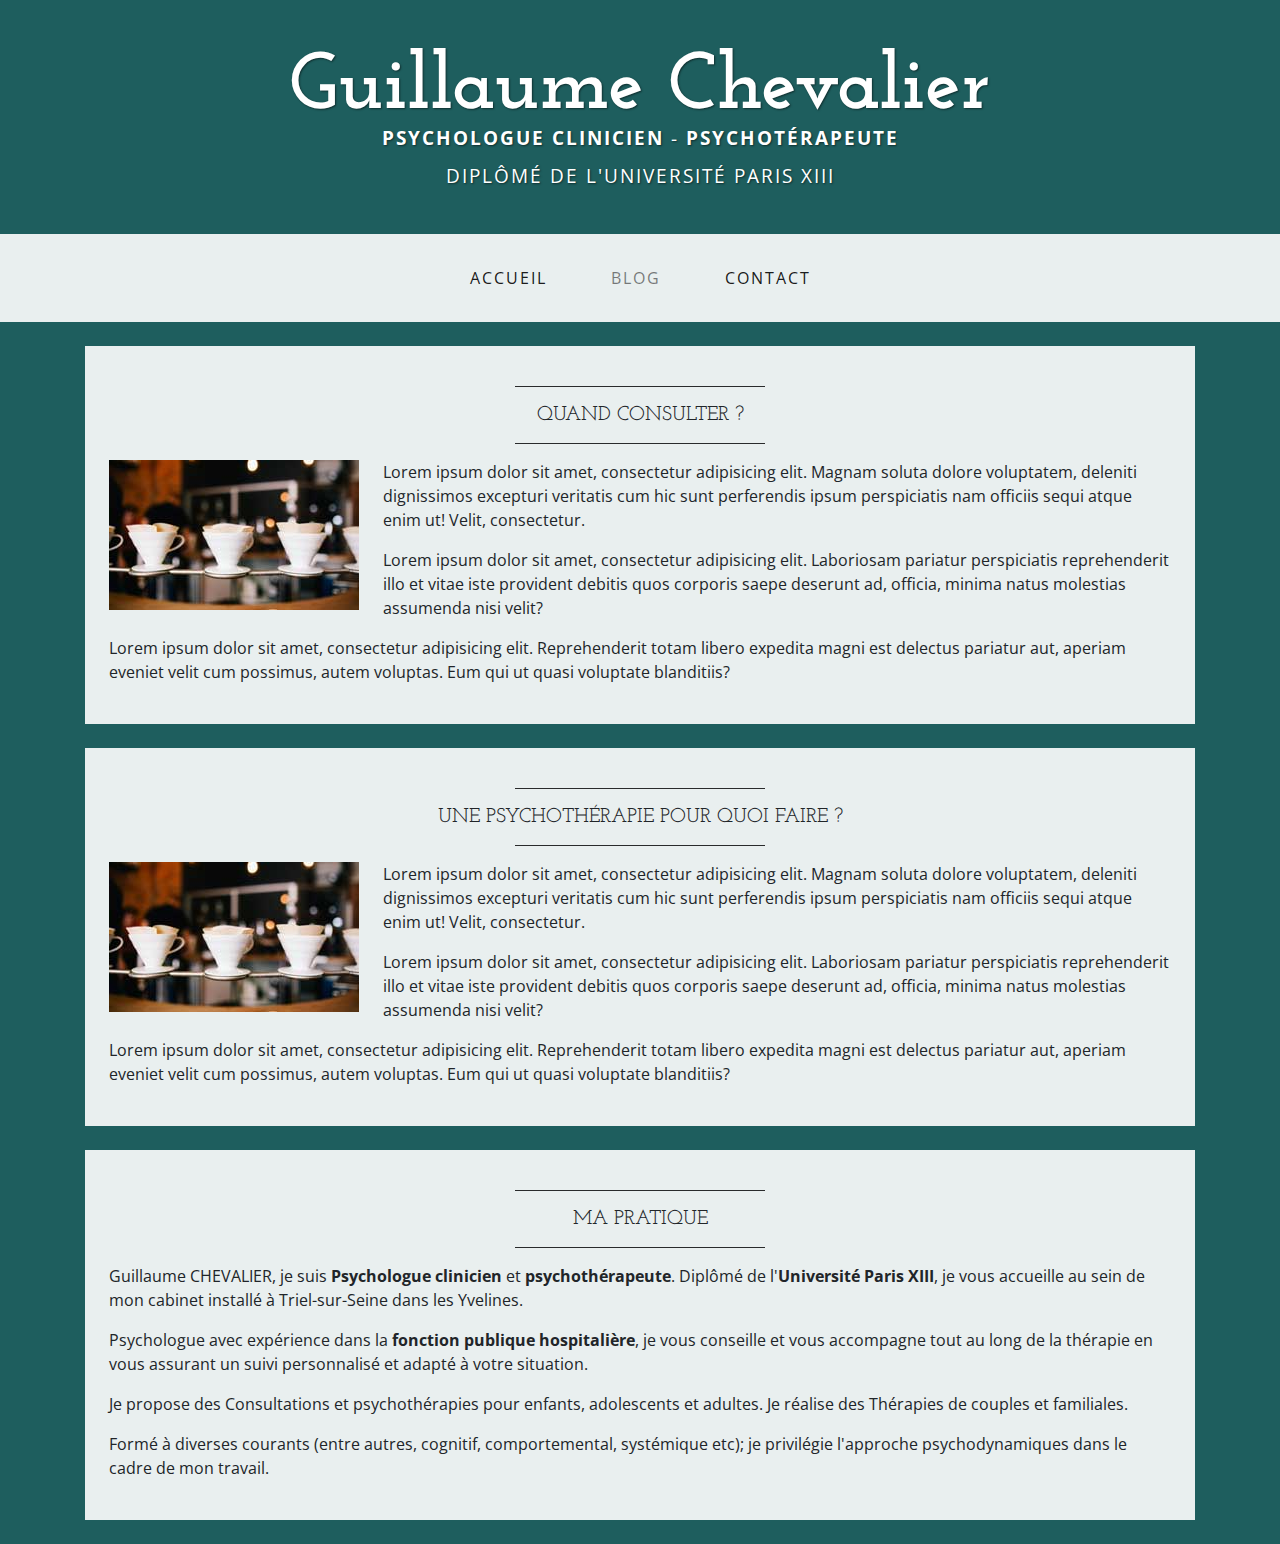
<file: index.html>
<!DOCTYPE html>
<html lang="en">

  <head>

    <meta charset="utf-8">
    <meta name="viewport" content="width=device-width, initial-scale=1, shrink-to-fit=no">
    <meta name="description" content="Site internet du praticien Guillaume Chevalier Psychologue, Psychologue clinicien, psychanalyste, psychothérapeute">
    <title>Guillaume Chevalier Psychologue, psychanalyste, psychothérapeute</title>
    <meta name="author" content="">

    <title>Guillaume Chevalier Psychologue, psychanalyste, psychothérapeute</title>

    <!-- Bootstrap core CSS -->
    <link href="vendor/bootstrap/css/bootstrap.min.css" rel="stylesheet">

    <!-- Custom fonts for this template -->
    <link href="https://fonts.googleapis.com/css?family=Open+Sans:300italic,400italic,600italic,700italic,800italic,400,300,600,700,800" rel="stylesheet" type="text/css">
    <link href="https://fonts.googleapis.com/css?family=Josefin+Slab:100,300,400,600,700,100italic,300italic,400italic,600italic,700italic" rel="stylesheet" type="text/css">

    <!-- Custom styles for this template -->
    <link href="css/business-casual.css" rel="stylesheet">

  </head>

  <body>


    <div class="tagline-upper text-center text-heading text-shadow text-white mt-5 d-none d-lg-block">Guillaume Chevalier</div>
    <div class="tagline-lower text-center text-expanded text-shadow text-uppercase text-white mb-5 d-none d-lg-block"><strong>Psychologue</strong> <strong>clinicien</strong>  - <strong>Psychotérapeute</strong> <br><br>
    Diplômé de l'Université Paris XIII</div>

    <!-- Navigation -->
    <nav class="navbar navbar-expand-lg navbar-light bg-faded py-lg-4">
      <div class="container">
        <a class="navbar-brand text-uppercase text-expanded font-weight-bold d-lg-none" href="#">Start Bootstrap</a>
        <button class="navbar-toggler" type="button" data-toggle="collapse" data-target="#navbarResponsive" aria-controls="navbarResponsive" aria-expanded="false" aria-label="Toggle navigation">
          <span class="navbar-toggler-icon"></span>
        </button>
        <div class="collapse navbar-collapse" id="navbarResponsive">
          <ul class="navbar-nav mx-auto">
            <li class="nav-item active px-lg-4">
              <a class="nav-link text-uppercase text-expanded" href="index.html">Accueil
                <span class="sr-only">(current)</span>
              </a>
            </li>
            <li class="nav-item px-lg-4">
              <a class="nav-link text-uppercase text-expanded" href="blog.html">Blog</a>
            </li>
            <li class="nav-item active px-lg-4">
              <a class="nav-link text-uppercase text-expanded" href="contact.html">Contact</a>
            </li>
          </ul>
        </div>
      </div>
    </nav>

    <div class="container">

      <div class="bg-faded p-4 my-4">
        <hr class="divider">
        <h2 class="text-center text-lg text-uppercase my-0">Quand
          consulter ?
        </h2>
        <hr class="divider">
        <img class="img-fluid float-left mr-4 d-none d-lg-block" src="img/intro-pic.jpg" alt="">
        <p>Lorem ipsum dolor sit amet, consectetur adipisicing elit. Magnam soluta dolore voluptatem, deleniti dignissimos excepturi veritatis cum hic sunt perferendis ipsum perspiciatis nam officiis sequi atque enim ut! Velit, consectetur.</p>
        <p>Lorem ipsum dolor sit amet, consectetur adipisicing elit. Laboriosam pariatur perspiciatis reprehenderit illo et vitae iste provident debitis quos corporis saepe deserunt ad, officia, minima natus molestias assumenda nisi velit?</p>
        <p>Lorem ipsum dolor sit amet, consectetur adipisicing elit. Reprehenderit totam libero expedita magni est delectus pariatur aut, aperiam eveniet velit cum possimus, autem voluptas. Eum qui ut quasi voluptate blanditiis?</p>
      </div>

    <div class="bg-faded p-4 my-4">
        <hr class="divider">
        <h2 class="text-center text-lg text-uppercase my-0">Une psychothérapie pour quoi faire ?
        </h2>
        <hr class="divider">
        <img class="img-fluid float-left mr-4 d-none d-lg-block" src="img/intro-pic.jpg" alt="">
        <p>Lorem ipsum dolor sit amet, consectetur adipisicing elit. Magnam soluta dolore voluptatem, deleniti dignissimos excepturi veritatis cum hic sunt perferendis ipsum perspiciatis nam officiis sequi atque enim ut! Velit, consectetur.</p>
        <p>Lorem ipsum dolor sit amet, consectetur adipisicing elit. Laboriosam pariatur perspiciatis reprehenderit illo et vitae iste provident debitis quos corporis saepe deserunt ad, officia, minima natus molestias assumenda nisi velit?</p>
        <p>Lorem ipsum dolor sit amet, consectetur adipisicing elit. Reprehenderit totam libero expedita magni est delectus pariatur aut, aperiam eveniet velit cum possimus, autem voluptas. Eum qui ut quasi voluptate blanditiis?</p>
      </div>

      <div class="bg-faded p-4 my-4">
        <hr class="divider">
        <h2 class="text-center text-lg text-uppercase my-0">Ma
         pratique
        </h2>
        <hr class="divider">
        <p>Guillaume CHEVALIER, je suis <strong>Psychologue clinicien</strong> et <strong>psychothérapeute</strong>. Diplômé de l'<strong>Université Paris XIII</strong>, je vous accueille au sein de mon cabinet installé à Triel-sur-Seine dans les Yvelines. </p>
        <p>Psychologue avec expérience dans la <strong>fonction publique hospitalière</strong>, je vous conseille et vous accompagne tout au long de la thérapie en vous assurant un suivi personnalisé et adapté à votre situation.</p>
        Je propose des Consultations et psychothérapies pour enfants, adolescents et adultes. Je réalise des Thérapies de couples et familiales.</p>
        <p>Formé à diverses courants (entre autres, cognitif, comportemental, systémique etc); je privilégie l'approche psychodynamiques dans le cadre de mon travail.</p>
      </div>

    </div>

    <!-- Bootstrap core JavaScript -->
    <script src="vendor/jquery/jquery.min.js"></script>
    <script src="vendor/bootstrap/js/bootstrap.bundle.min.js"></script>

  </body>

</html>
</file>
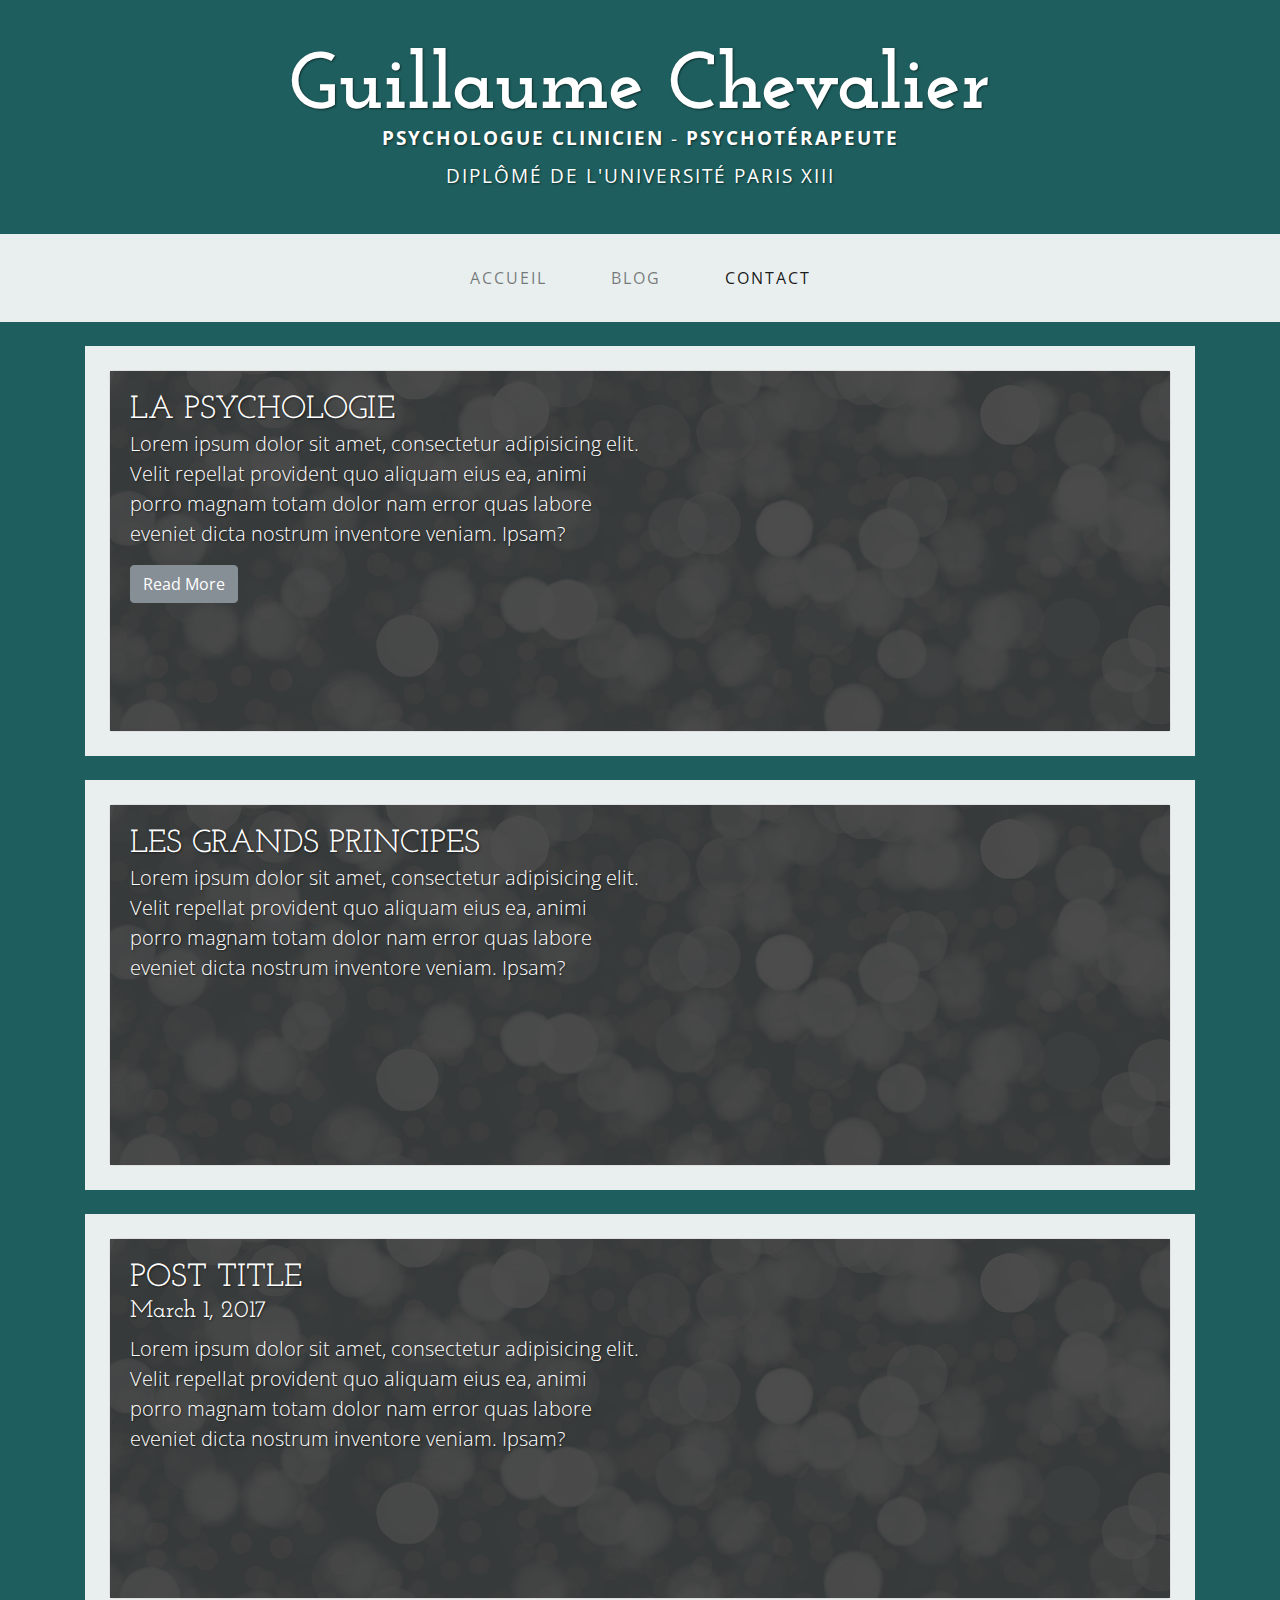
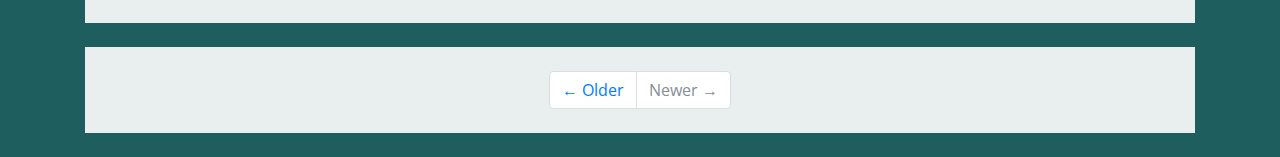
<file: blog.html>
<!DOCTYPE html>
<html lang="en">

  <head>

    <meta charset="utf-8">
    <meta name="viewport" content="width=device-width, initial-scale=1, shrink-to-fit=no">
    <meta name="description" content="">
    <meta name="author" content="">

    <title>Business Casual - Start Bootstrap Theme</title>

    <!-- Bootstrap core CSS -->
    <link href="vendor/bootstrap/css/bootstrap.min.css" rel="stylesheet">

    <!-- Custom fonts for this template -->
    <link href="https://fonts.googleapis.com/css?family=Open+Sans:300italic,400italic,600italic,700italic,800italic,400,300,600,700,800" rel="stylesheet" type="text/css">
    <link href="https://fonts.googleapis.com/css?family=Josefin+Slab:100,300,400,600,700,100italic,300italic,400italic,600italic,700italic" rel="stylesheet" type="text/css">

    <!-- Custom styles for this template -->
    <link href="css/business-casual.css" rel="stylesheet">

  </head>

  <body>


    <div class="tagline-upper text-center text-heading text-shadow text-white mt-5 d-none d-lg-block">Guillaume Chevalier</div>
    <div class="tagline-lower text-center text-expanded text-shadow text-uppercase text-white mb-5 d-none d-lg-block"><strong>Psychologue</strong> <strong>clinicien</strong>  - <strong>Psychotérapeute</strong> <br><br>
    Diplômé de l'Université Paris XIII</div>

    <!-- Navigation -->
    <nav class="navbar navbar-expand-lg navbar-light bg-faded py-lg-4">
      <div class="container">
        <!--<a class="navbar-brand text-uppercase text-expanded font-weight-bold d-lg-none" href="#">Start Bootstrap</a>-->
        <button class="navbar-toggler" type="button" data-toggle="collapse" data-target="#navbarResponsive" aria-controls="navbarResponsive" aria-expanded="false" aria-label="Toggle navigation">
          <span class="navbar-toggler-icon"></span>
        </button>
        <div class="collapse navbar-collapse" id="navbarResponsive">
          <ul class="navbar-nav mx-auto">
            <li class="nav-item px-lg-4">
              <a class="nav-link text-uppercase text-expanded" href="index.html">Accueil
                <span class="sr-only">(current)</span>
              </a>
            </li>
            <li class="nav-item px-lg-4">
              <a class="nav-link text-uppercase text-expanded" href="blog.html">Blog</a>
            </li>
            <li class="nav-item active px-lg-4">
              <a class="nav-link text-uppercase text-expanded" href="contact.html">Contact</a>
            </li>
          </ul>
        </div>
      </div>
    </nav>

    <div class="container">

      <div class="bg-faded p-4 my-4">
        <div class="card card-inverse">
          <img class="card-img img-fluid w-100" src="img/slide-1.jpg" alt="">
          <div class="card-img-overlay bg-overlay">
            <h2 class="card-title text-shadow text-white text-uppercase mb-0">La psychologie</h2>
            <p class="lead card-text text-shadow text-white w-50 d-none d-lg-block">Lorem ipsum dolor sit amet, consectetur adipisicing elit. Velit repellat provident quo aliquam eius ea, animi porro magnam totam dolor nam error quas labore eveniet dicta nostrum inventore veniam. Ipsam?</p>
            <a href="#" class="btn btn-secondary">Read More</a>
          </div>
        </div>
      </div>

      <div class="bg-faded p-4 my-4">
        <div class="card card-inverse">
          <img class="card-img img-fluid w-100" src="img/slide-1.jpg" alt="">
          <div class="card-img-overlay bg-overlay">
            <h2 class="card-title text-shadow text-white text-uppercase mb-0">Les grands principes</h2>
            <p class="lead card-text text-shadow text-white w-50 d-none d-lg-block">Lorem ipsum dolor sit amet, consectetur adipisicing elit. Velit repellat provident quo aliquam eius ea, animi porro magnam totam dolor nam error quas labore eveniet dicta nostrum inventore veniam. Ipsam?</p>
          </div>
        </div>
      </div>

      <div class="bg-faded p-4 my-4">
        <div class="card card-inverse">
          <img class="card-img img-fluid w-100" src="img/slide-1.jpg" alt="">
          <div class="card-img-overlay bg-overlay">
            <h2 class="card-title text-shadow text-white text-uppercase mb-0">Post Title</h2>
            <h4 class="text-shadow text-white">March 1, 2017</h4>
            <p class="lead card-text text-shadow text-white w-50 d-none d-lg-block">Lorem ipsum dolor sit amet, consectetur adipisicing elit. Velit repellat provident quo aliquam eius ea, animi porro magnam totam dolor nam error quas labore eveniet dicta nostrum inventore veniam. Ipsam?</p>
          </div>
        </div>
      </div>

      <!-- Pagination -->
      <div class="bg-faded p-4 my-4">
        <ul class="pagination justify-content-center mb-0">
          <li class="page-item">
            <a class="page-link" href="#">&larr; Older</a>
          </li>
          <li class="page-item disabled">
            <a class="page-link" href="#">Newer &rarr;</a>
          </li>
        </ul>
      </div>

    </div>
    <!-- /.container -->

    <!-- Bootstrap core JavaScript -->
    <script src="vendor/jquery/jquery.min.js"></script>
    <script src="vendor/bootstrap/js/bootstrap.bundle.min.js"></script>

  </body>

</html>
</file>
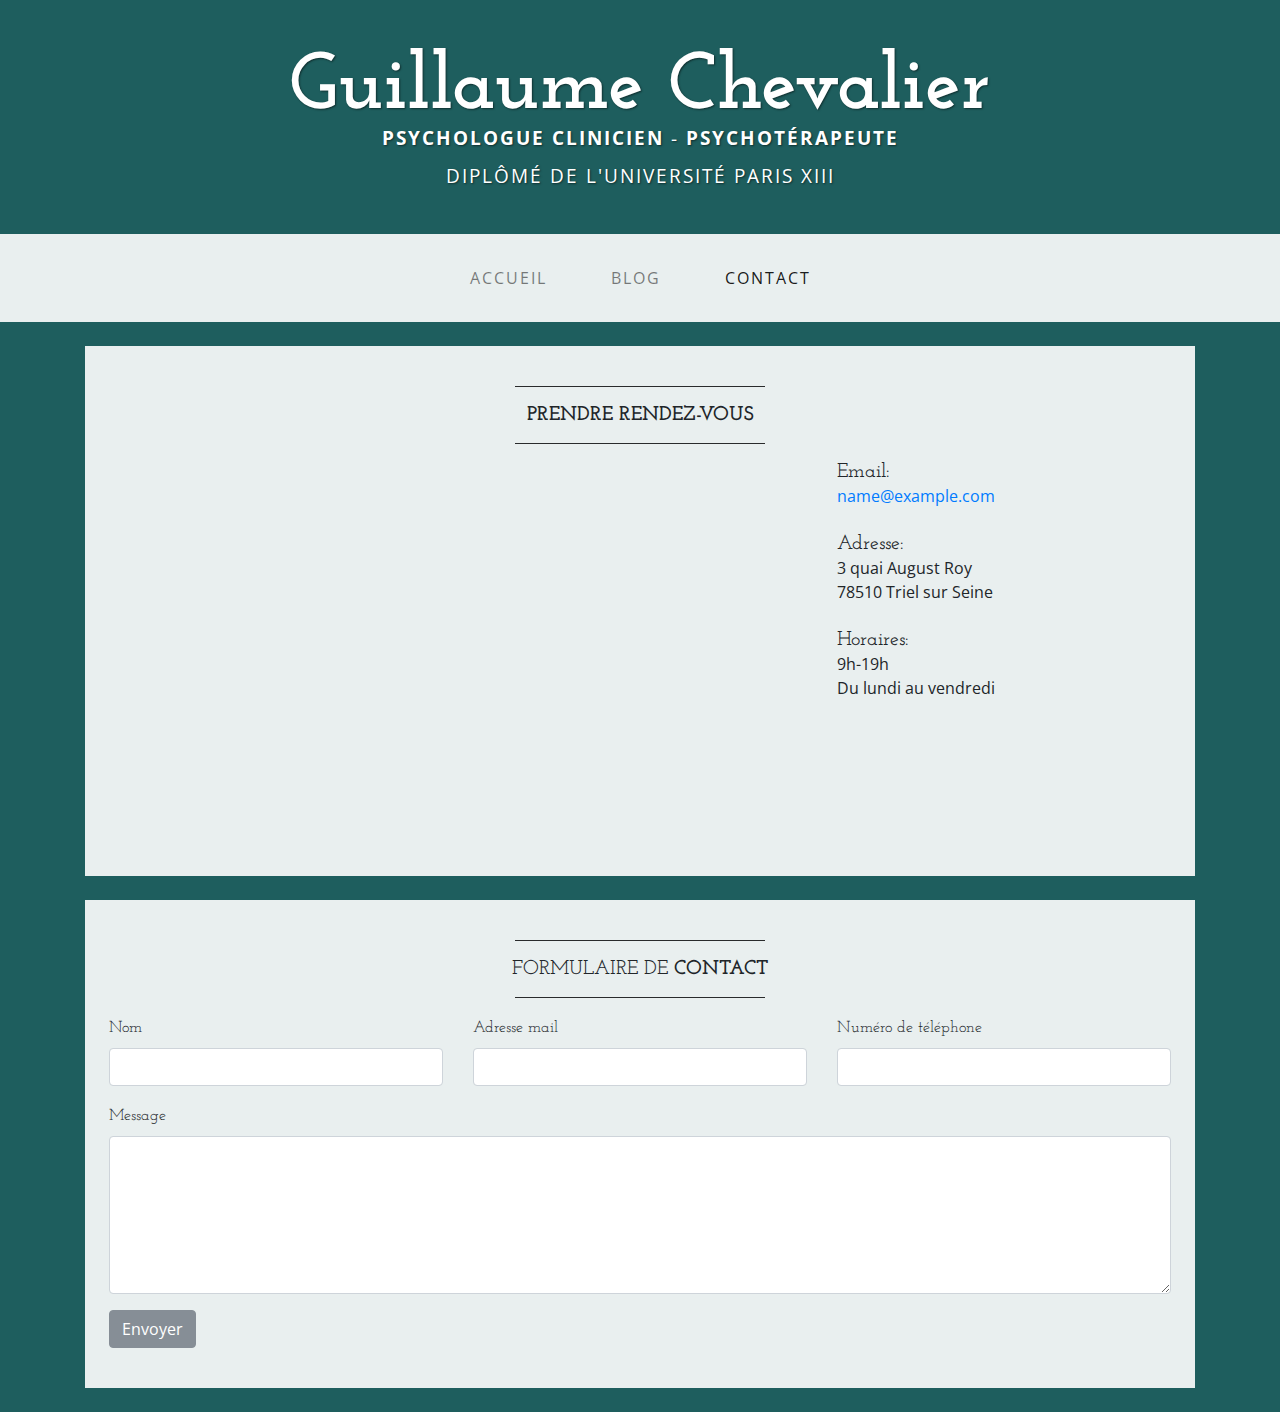
<file: contact.html>
<!DOCTYPE html>
<html lang="en">

  <head>

    <meta charset="utf-8">
    <meta name="viewport" content="width=device-width, initial-scale=1, shrink-to-fit=no">
    <meta name="description" content="">
    <meta name="author" content="">

    <title>Business Casual - Start Bootstrap Theme</title>

    <!-- Bootstrap core CSS -->
    <link href="vendor/bootstrap/css/bootstrap.min.css" rel="stylesheet">

    <!-- Custom fonts for this template -->
    <link href="https://fonts.googleapis.com/css?family=Open+Sans:300italic,400italic,600italic,700italic,800italic,400,300,600,700,800" rel="stylesheet" type="text/css">
    <link href="https://fonts.googleapis.com/css?family=Josefin+Slab:100,300,400,600,700,100italic,300italic,400italic,600italic,700italic" rel="stylesheet" type="text/css">

    <!-- Custom styles for this template -->
    <link href="css/business-casual.css" rel="stylesheet">

  </head>

  <body>

    <div class="tagline-upper text-center text-heading text-shadow text-white mt-5 d-none d-lg-block">Guillaume Chevalier</div>
    <div class="tagline-lower text-center text-expanded text-shadow text-uppercase text-white mb-5 d-none d-lg-block"><strong>Psychologue</strong> <strong>clinicien</strong>  - <strong>Psychotérapeute</strong> <br><br>
    Diplômé de l'Université Paris XIII</div>

    <!-- Navigation -->
    <nav class="navbar navbar-expand-lg navbar-light bg-faded py-lg-4">
      <div class="container">
        <button class="navbar-toggler" type="button" data-toggle="collapse" data-target="#navbarResponsive" aria-controls="navbarResponsive" aria-expanded="false" aria-label="Toggle navigation">
          <span class="navbar-toggler-icon"></span>
        </button>
        <div class="collapse navbar-collapse" id="navbarResponsive">
          <ul class="navbar-nav mx-auto">
            <li class="nav-item px-lg-4">
              <a class="nav-link text-uppercase text-expanded" href="index.html">Accueil
                <span class="sr-only">(current)</span>
              </a>
            </li>
            <li class="nav-item px-lg-4">
              <a class="nav-link text-uppercase text-expanded" href="blog.html">Blog</a>
            </li>
            <li class="nav-item active px-lg-4">
              <a class="nav-link text-uppercase text-expanded" href="contact.html">Contact</a>
            </li>
          </ul>
        </div>
      </div>
    </nav>

    <div class="container">

      <div class="bg-faded p-4 my-4">
        <hr class="divider">
        <h2 class="text-center text-lg text-uppercase my-0">
          <strong>Prendre rendez-vous</strong>
        </h2>
        <hr class="divider">
        <div class="row">
          <div class="col-lg-8">
            <div class="embed-responsive embed-responsive-16by9 map-container mb-4 mb-lg-0">
              <iframe src="https://www.google.com/maps/embed?pb=!1m18!1m12!1m3!1d2618.878810269981!2d2.0021240152524618!3d48.974831300455534!2m3!1f0!2f0!3f0!3m2!1i1024!2i768!4f13.1!3m3!1m2!1s0x47e68c653e8a0829%3A0x7022eb4b4dde418f!2s3+Quai+Auguste+Roy%2C+78510+Triel-sur-Seine!5e0!3m2!1sfr!2sfr!4v1512917582119" width="600" height="450" frameborder="0" style="border:0" allowfullscreen></iframe>
            </div>
          </div>
          <div class="col-lg-4">
            <h5 class="mb-0">Email:</h5>
            <div class="mb-4">
              <a href="mailto:name@example.com">name@example.com</a>
            </div>
            <h5 class="mb-0">Adresse:</h5>
            <div class="mb-4">
              3 quai August Roy
              <br>
              78510 Triel sur Seine
            </div>
              <h5 class="mb-0">Horaires:</h5>
            <div class="mb-4">
              9h-19h<br>
              Du lundi au vendredi
            </div>
          </div>
        </div>
      </div>

      <div class="bg-faded p-4 my-4">
        <hr class="divider">
        <h2 class="text-center text-lg text-uppercase my-0">Formulaire de
          <strong>contact</strong>
        </h2>
        <hr class="divider">
        <form>
          <div class="row">
            <div class="form-group col-lg-4">
              <label class="text-heading">Nom</label>
              <input type="text" class="form-control">
            </div>
            <div class="form-group col-lg-4">
              <label class="text-heading">Adresse mail</label>
              <input type="email" class="form-control">
            </div>
            <div class="form-group col-lg-4">
              <label class="text-heading">Numéro de téléphone</label>
              <input type="tel" class="form-control">
            </div>
            <div class="clearfix"></div>
            <div class="form-group col-lg-12">
              <label class="text-heading">Message</label>
              <textarea class="form-control" rows="6"></textarea>
            </div>
            <div class="form-group col-lg-12">
              <button type="submit" class="btn btn-secondary">Envoyer</button>
            </div>
          </div>
        </form>
      </div>

    </div>
    <!-- /.container -->

    <!-- Bootstrap core JavaScript -->
    <script src="vendor/jquery/jquery.min.js"></script>
    <script src="vendor/bootstrap/js/bootstrap.bundle.min.js"></script>

    <!-- Zoom when clicked function for Google Map -->
    <script>
      $('.map-container').click(function () {
        $(this).find('iframe').addClass('clicked')
      }).mouseleave(function () {
        $(this).find('iframe').removeClass('clicked')
      });
    </script>

  </body>

</html>
</file>
<file: css/business-casual.css>
body {
  font-family: "Open Sans", Helvetica, Arial, sans-serif;
  background: #1e5e5e;
  -webkit-background-size: cover;
  -moz-background-size: cover;
  background-size: cover;
  -o-background-size: cover;
}

h1, h2, h3, h4, h5, h6, .text-heading {
  font-family: "Josefin Slab", "Helvetica Neue", Helvetica, Arial, sans-serif;
}

h1 {
  font-size: 4rem;
}

.tagline-upper {
  font-size: 5rem;
  font-weight: 700;
  line-height: 1;
}

.tagline-lower {
  font-size: 1.2rem;
  line-height: 1;
}

.text-expanded {
  letter-spacing: 2px;
}

.text-shadow {
  text-shadow: 1px 1px 2px rgba(0, 0, 0, 0.5);
}

.text-lg {
  font-size: 1.25rem;
}

.bg-faded {
  background-color: rgba(255, 255, 255, 0.9);
}

.bg-overlay {
  background-color: rgba(0, 0, 0, 0.7);
}

hr.divider {
  border-color: #292b2c;
  max-width: 250px;
}

.map-container iframe {
  pointer-events: none;
}

.map-container iframe.clicked {
  pointer-events: auto;
}
</file>
